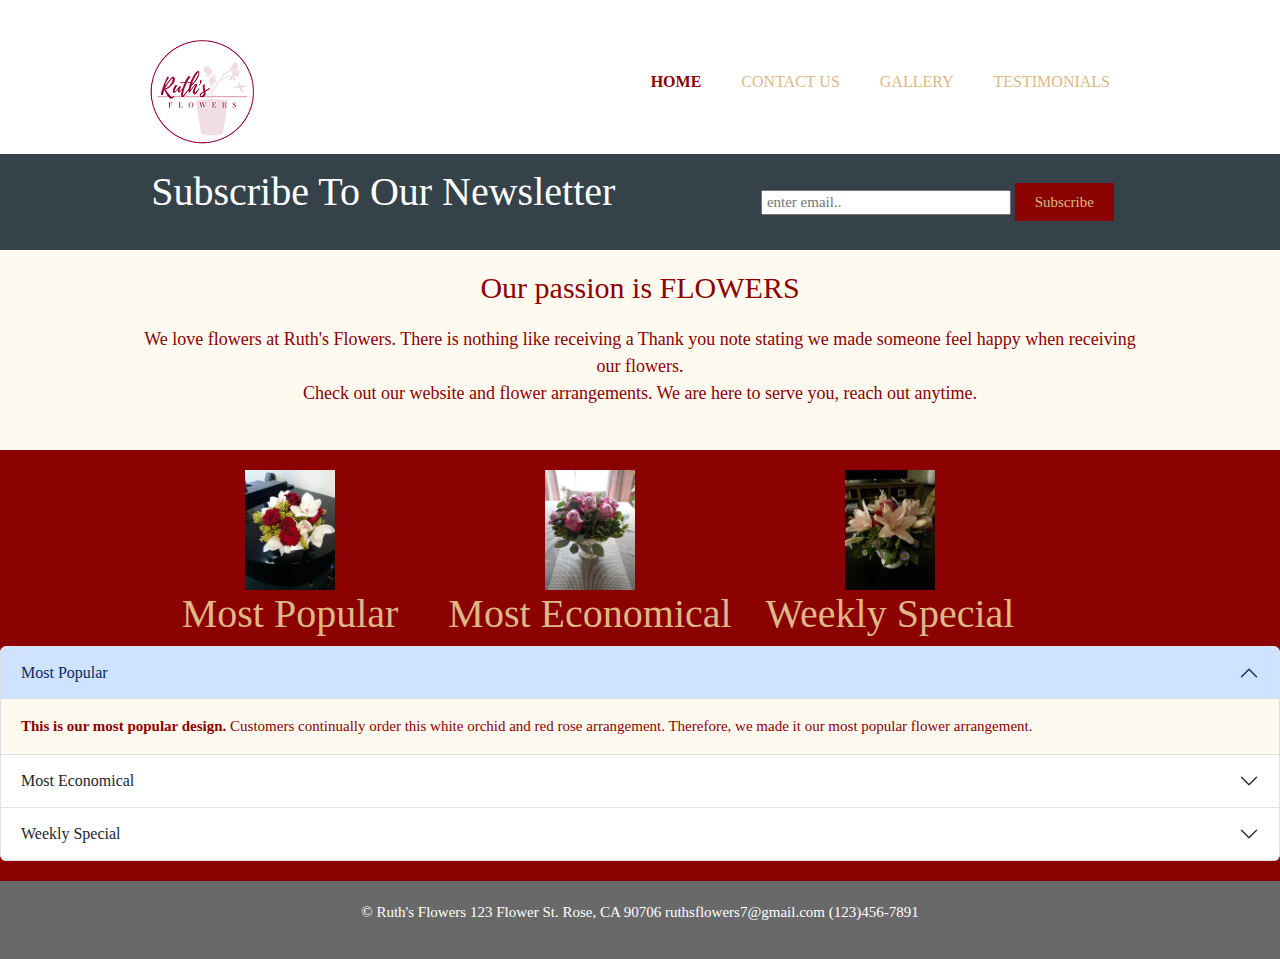
<file: index.html>
<!DOCTYPE html>
<html lang="en">
<head>
	<meta charset="utf-8">
	<meta name="viewport" content="width=device-width, initial-scale=1">
	<title>Ruth's Flowers</title>
	
	<link href="https://cdn.jsdelivr.net/npm/bootstrap@5.1.3/dist/css/bootstrap.min.css" rel="stylesheet">
	<script src="https://cdn.jsdelivr.net/npm/bootstrap@5.1.3/dist/js/bootstrap.bundle.min.js"></script>

	<link rel="stylesheet" type="text/css" href="style.css">
</head>
<body>
	<header>

		<div class="container">
			<div id="branding">
				<h1><img src="logo.jpg" alt="logo flowers with hummingbird"></h1>
			</div>
			<nav>
				<ul>
					<li class="current"><a href="index.html">Home</a></li>
					<li><a href="form.html">Contact Us</a></li>
					<li><a href="images.html">Gallery</a></li>
					<li><a href="testimonials.html">Testimonials</a></li>
				</ul>
			</nav>
		</div>
	</header>
	<section id="newsletter">
		<div class="container">

			<h1>Subscribe To Our Newsletter</h1>
			<form>
				<input type="email" placeholder ="enter email..">
				<button type="submit" class="button_1">Subscribe</button>
			</form>
		</div>
	</section>


	<section id="showcase">
		<div class="container">
			<h1>Our passion is FLOWERS</h1>
			<p>We love flowers at Ruth's Flowers. There is nothing like receiving a Thank you note stating we made someone feel happy when receiving our flowers.
				<br/> Check out our website and flower arrangements. We are here to serve you, reach out anytime.
			</p>
		</div>
	</section>
	
		<section id="boxes">
		<div class="container">
			<div class="box">
				<img src="PhotoThree.jpg" alt="white orchids red roses">
				<h2>Most Popular</h2>
			</div>

			<div class="box">
				<img src="lavender-roses.jpg" alt="lavender roses">
				<h2>Most Economical</h2>
			</div>

			<div class="box">
				<img src="lilies.jpg" alt="pink asiatic lilies">
				<h2>Weekly Special</h2>
			</div>
		</div>
	</section>

		<div class="accordion" id="accordionExample">
  		<div class="accordion-item">
    		<h2 class="accordion-header" id="headingOne">
      <button class="accordion-button" type="button" data-bs-toggle="collapse" data-bs-target="#collapseOne" aria-expanded="true" aria-controls="collapseOne">
        Most Popular
      </button>
    </h2>
    <div id="collapseOne" class="accordion-collapse collapse show" aria-labelledby="headingOne" data-bs-parent="#accordionExample">
      <div class="accordion-body">
        <strong>This is our most popular design.</strong> Customers continually order this white orchid and red rose arrangement. Therefore, we made it our most popular flower arrangement. 
      </div>
    </div>
  </div>
  <div class="accordion-item">
    <h2 class="accordion-header" id="headingTwo">
      <button class="accordion-button collapsed" type="button" data-bs-toggle="collapse" data-bs-target="#collapseTwo" aria-expanded="false" aria-controls="collapseTwo">
        Most Economical
      </button>
    </h2>
    <div id="collapseTwo" class="accordion-collapse collapse" aria-labelledby="headingTwo" data-bs-parent="#accordionExample">
      <div class="accordion-body">
        <strong>This is our most economical flower arragement.</strong> On ocassion we get asked for our most economical flower arrangement. This is it! Surprise! They are lavender roses!! Most flower wholesalers don't sell these year round!! We luckily have a local grower who sells these at a resonable price to us and we pass on the savings to you!! Enjoy these lavender beauties for only $49.99!
      </div>
    </div>
  </div>
  <div class="accordion-item">
    <h2 class="accordion-header" id="headingThree">
      <button class="accordion-button collapsed" type="button" data-bs-toggle="collapse" data-bs-target="#collapseThree" aria-expanded="false" aria-controls="collapseThree">
        Weekly Special
      </button>
    </h2>
    <div id="collapseThree" class="accordion-collapse collapse" aria-labelledby="headingThree" data-bs-parent="#accordionExample">
      <div class="accordion-body">
        <strong>This is our weekly special flower arrangement.</strong> If we get a deal on flowers! You do too! 
      </div>
    </div>
  </div>
</div>
				
	<footer>
		<p>&copy; Ruth's Flowers 123 Flower St. Rose, CA 90706 ruthsflowers7@gmail.com
		(123)456-7891 </p>
	</footer>

</body>
</html>
</file>
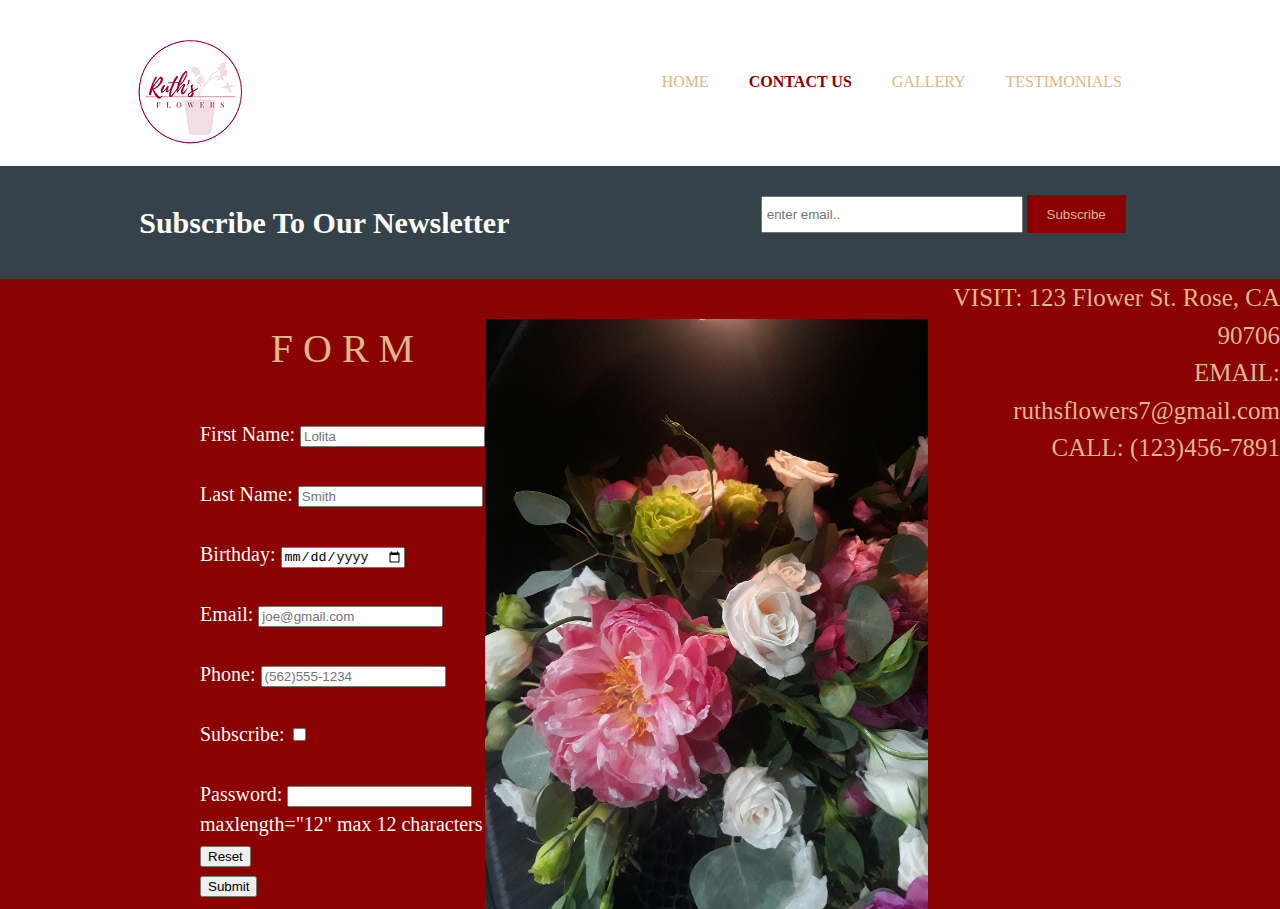
<file: form.html>
<!DOCTYPE html>
<html lang="en">
<head>
	<meta charset="utf-8">
	<meta name="viewport" content="width=device-width, initial-scale=1">
	<title>Ruth's Flowers Form</title>
	
	<link rel="stylesheet" type="text/css" href="style.css">
</head>
<body>
	<header>
		<div class="container">
			<div id="branding">
				<h1><img src="logo.jpg" alt="logo flower hummingbird"></h1>
			</div>
			<nav>
				<ul>
					<li><a href="index.html">Home</a></li>
					<li class="current"><a href="form.html"> Contact Us </a></li>
					<li><a href="images.html">Gallery</a></li>
					<li><a href="testimonials.html">Testimonials</a></li>
				</ul>
			</nav>
		</div>
	</header>
	
	<section id="newsletter">
		<div class="container">
			<h1>Subscribe To Our Newsletter</h1>
			<form>
				<input type="email" placeholder ="enter email..">
				<button type="submit" class="button_1">Subscribe</button>
			</form>
		</div>
	</section>

	<section id="left">
			<h3>F O R M</h3>
	
			<label for="fname">First Name:</label>
			<input type="text" id="fname" name="first_name" placeholder="Lolita">
			<br/>
			<br/>
			
			<label for="lname">Last Name:</label>
			<input type="text" id="lname" name="last_name" placeholder="Smith">
			<br/>
			<br/>
			
			<label for="birthday">Birthday:</label>
			<input type="date" id="birthday" name="birthday">
			<br/>
			<br/>
			
			<label for="email">Email:</label>
			<input type="email" id="email" name="email_address" placeholder="joe@gmail.com">
			<br/>
			<br/>
			
			<label for="phone">Phone:</label>
			<input type="tel" id="phone" name="phone" placeholder="(562)555-1234">
			<br/>
			<br/>

			<label for="subscribe">Subscribe:</label>
			<input type="checkbox" id="subscribe" name="subscribe">
			<br/>
			<br/>

			<label for="pass">Password:</label>
			<input type="password" id="pass" name="pass"><br/>maxlength="12"
			max 12 characters
			<br/>
			

			<input type="Reset">
			<br/>
			
			<input type="Submit">
			<br/>
	</section>

	<section id="right">
		<img src="photoFive.jpg" alt="pink peonies white green lisianthus">
		
	</section>

	<section id="info">
	VISIT: 123 Flower St. Rose, CA 90706 
	<br/>
	EMAIL: ruthsflowers7@gmail.com
    <br/>
    CALL: (123)456-7891 
	</section>
	<br/>
				

</body>
</html>
</file>
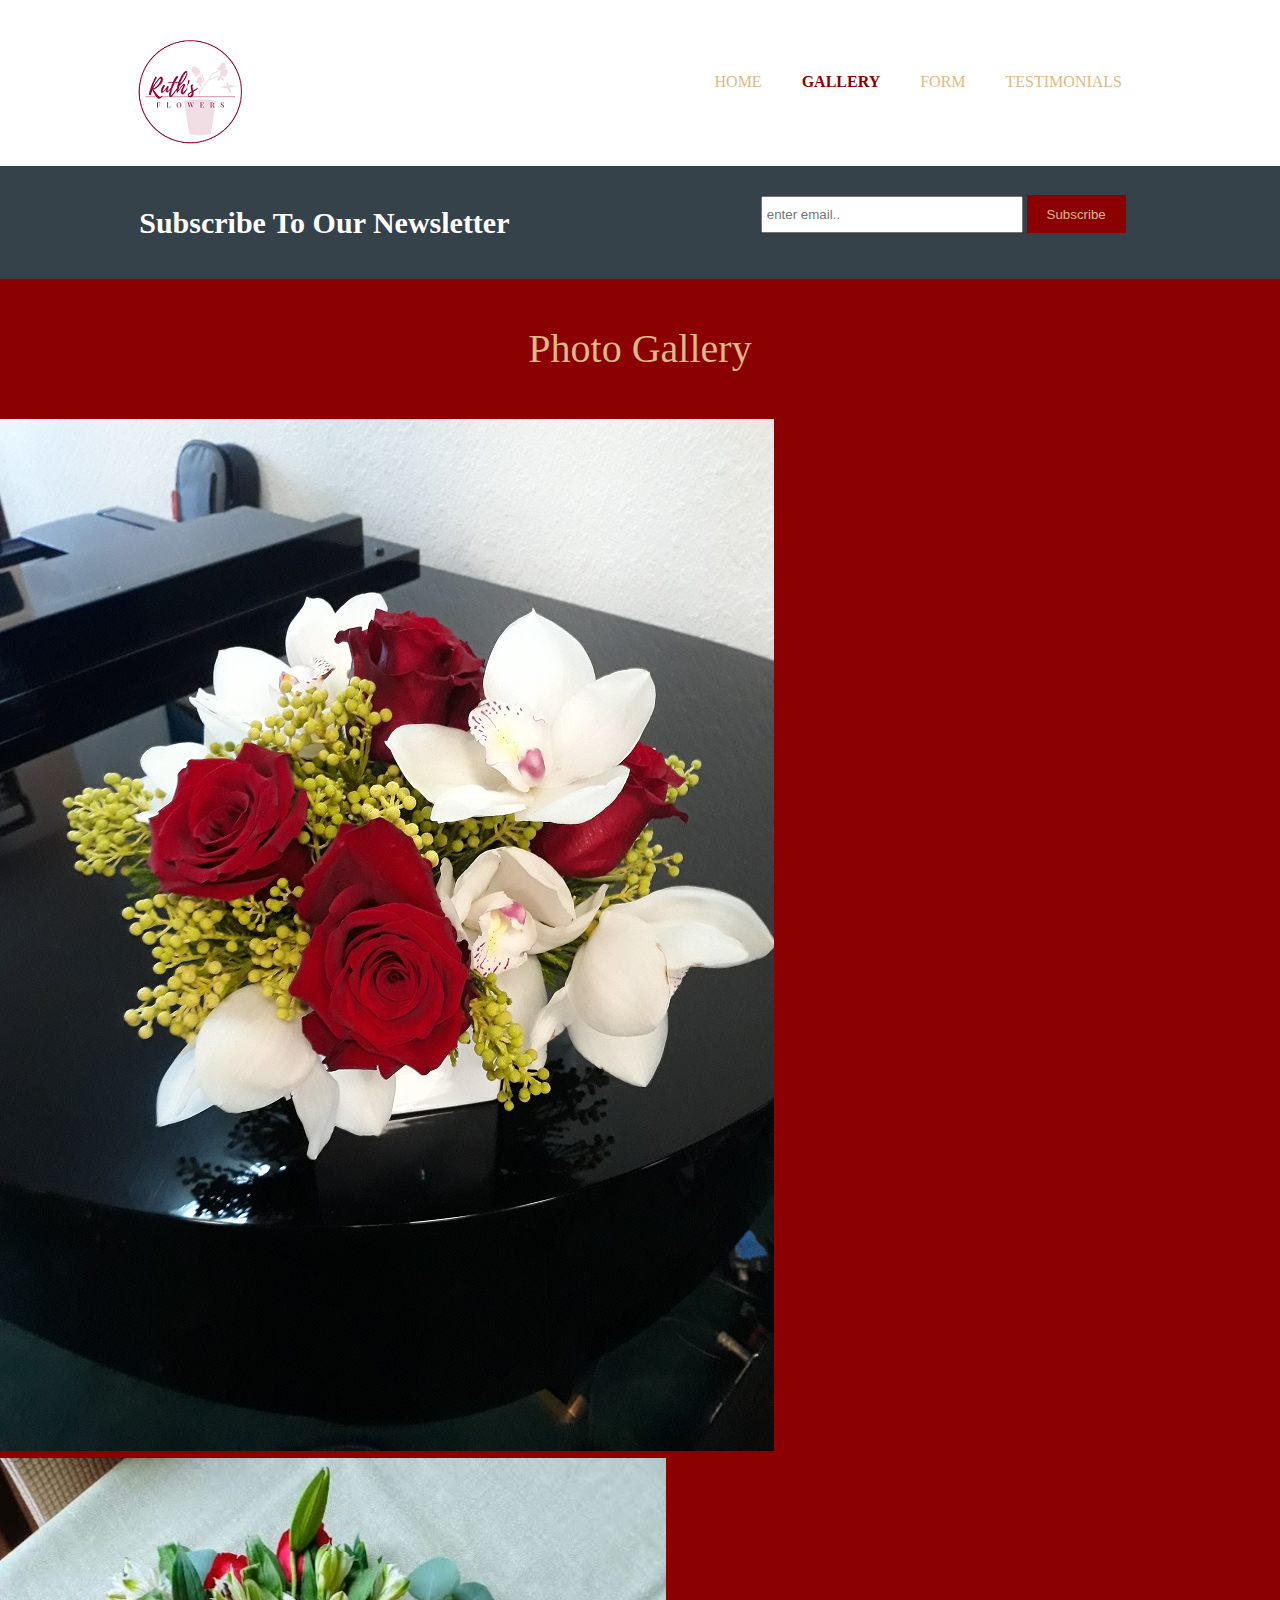
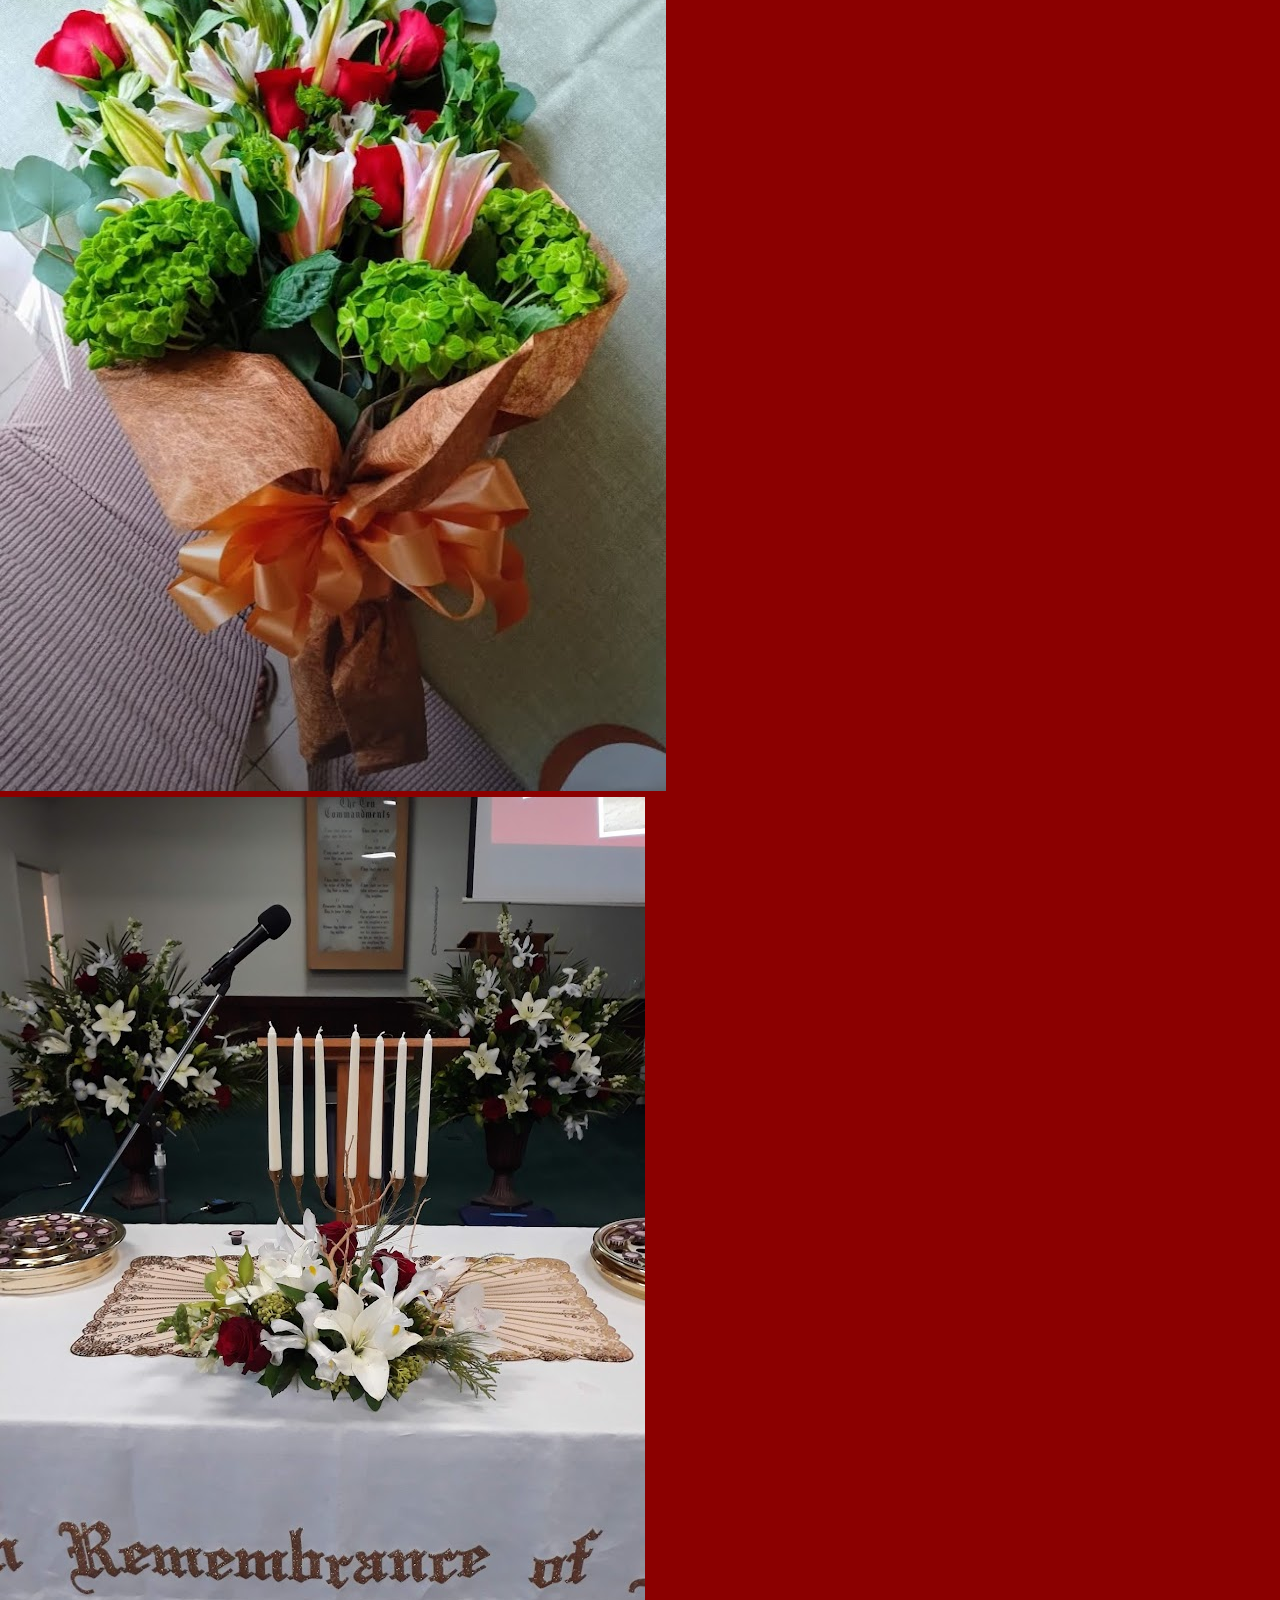
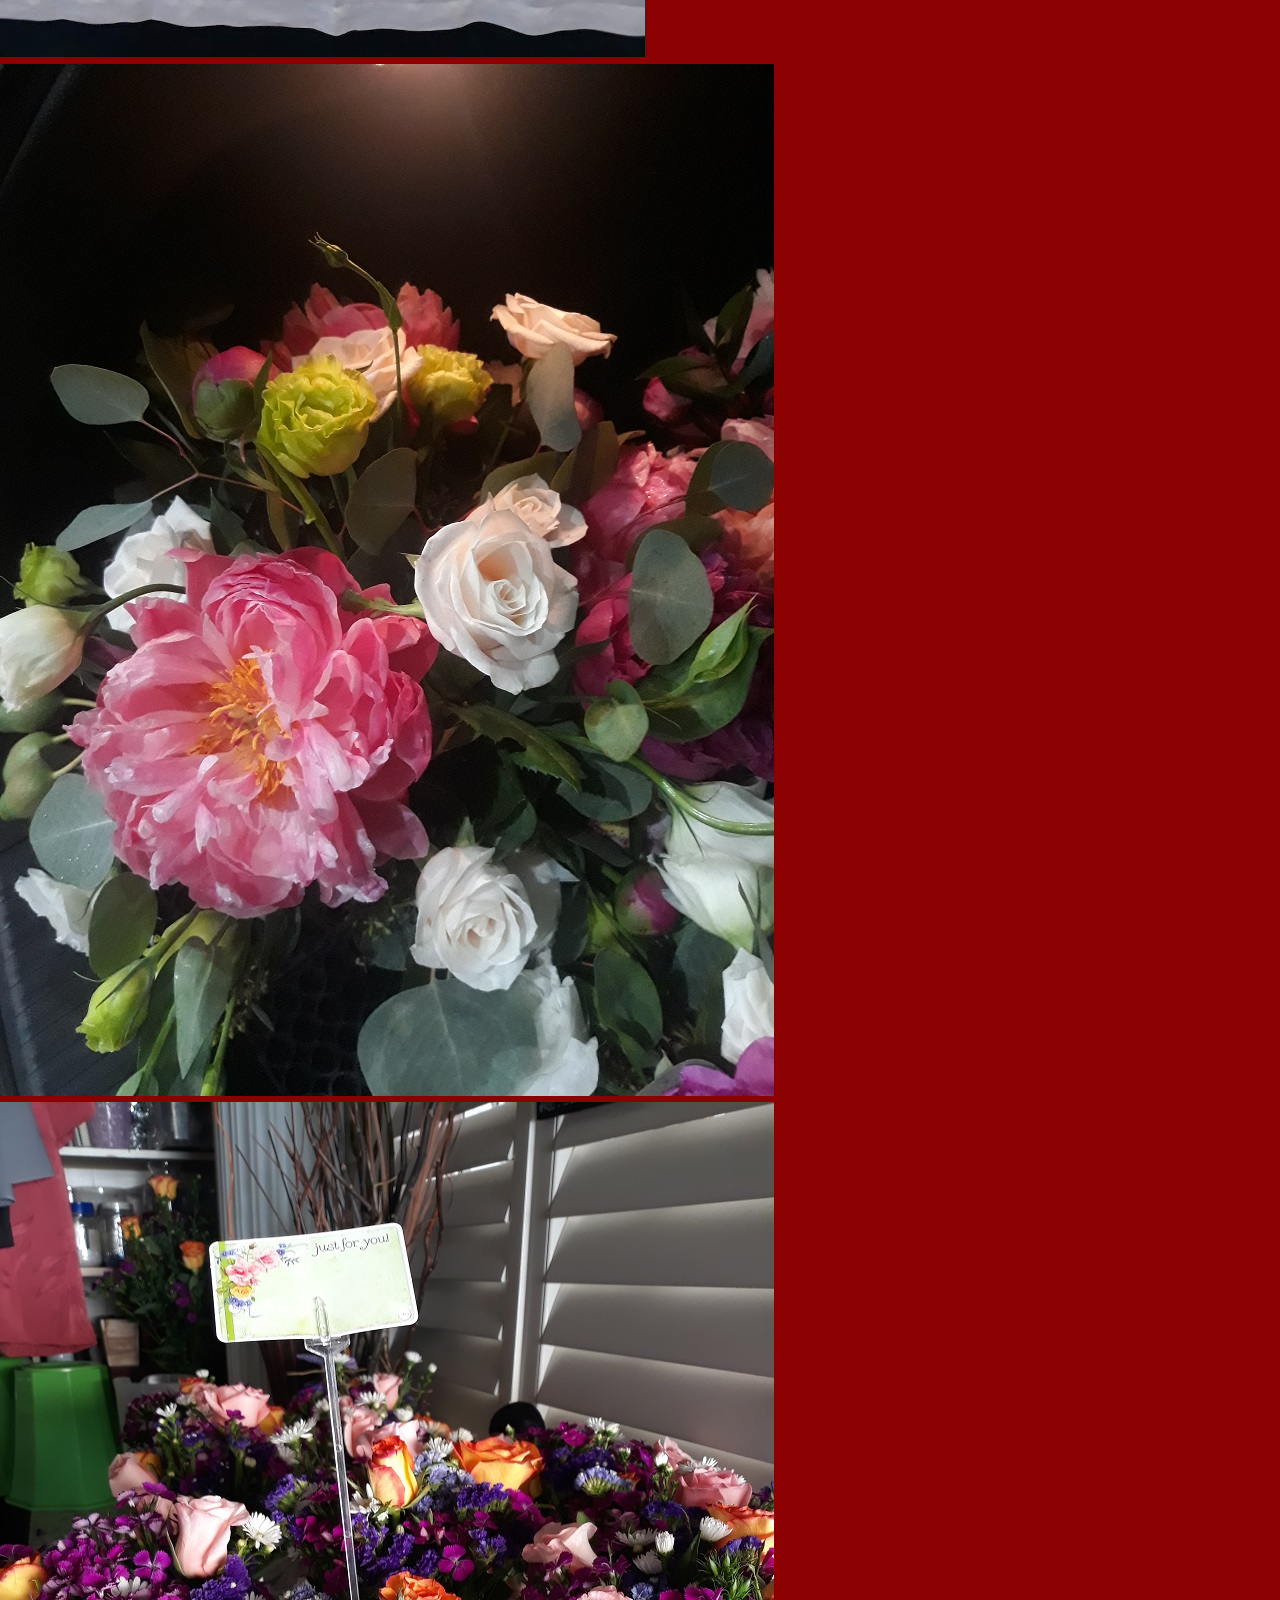
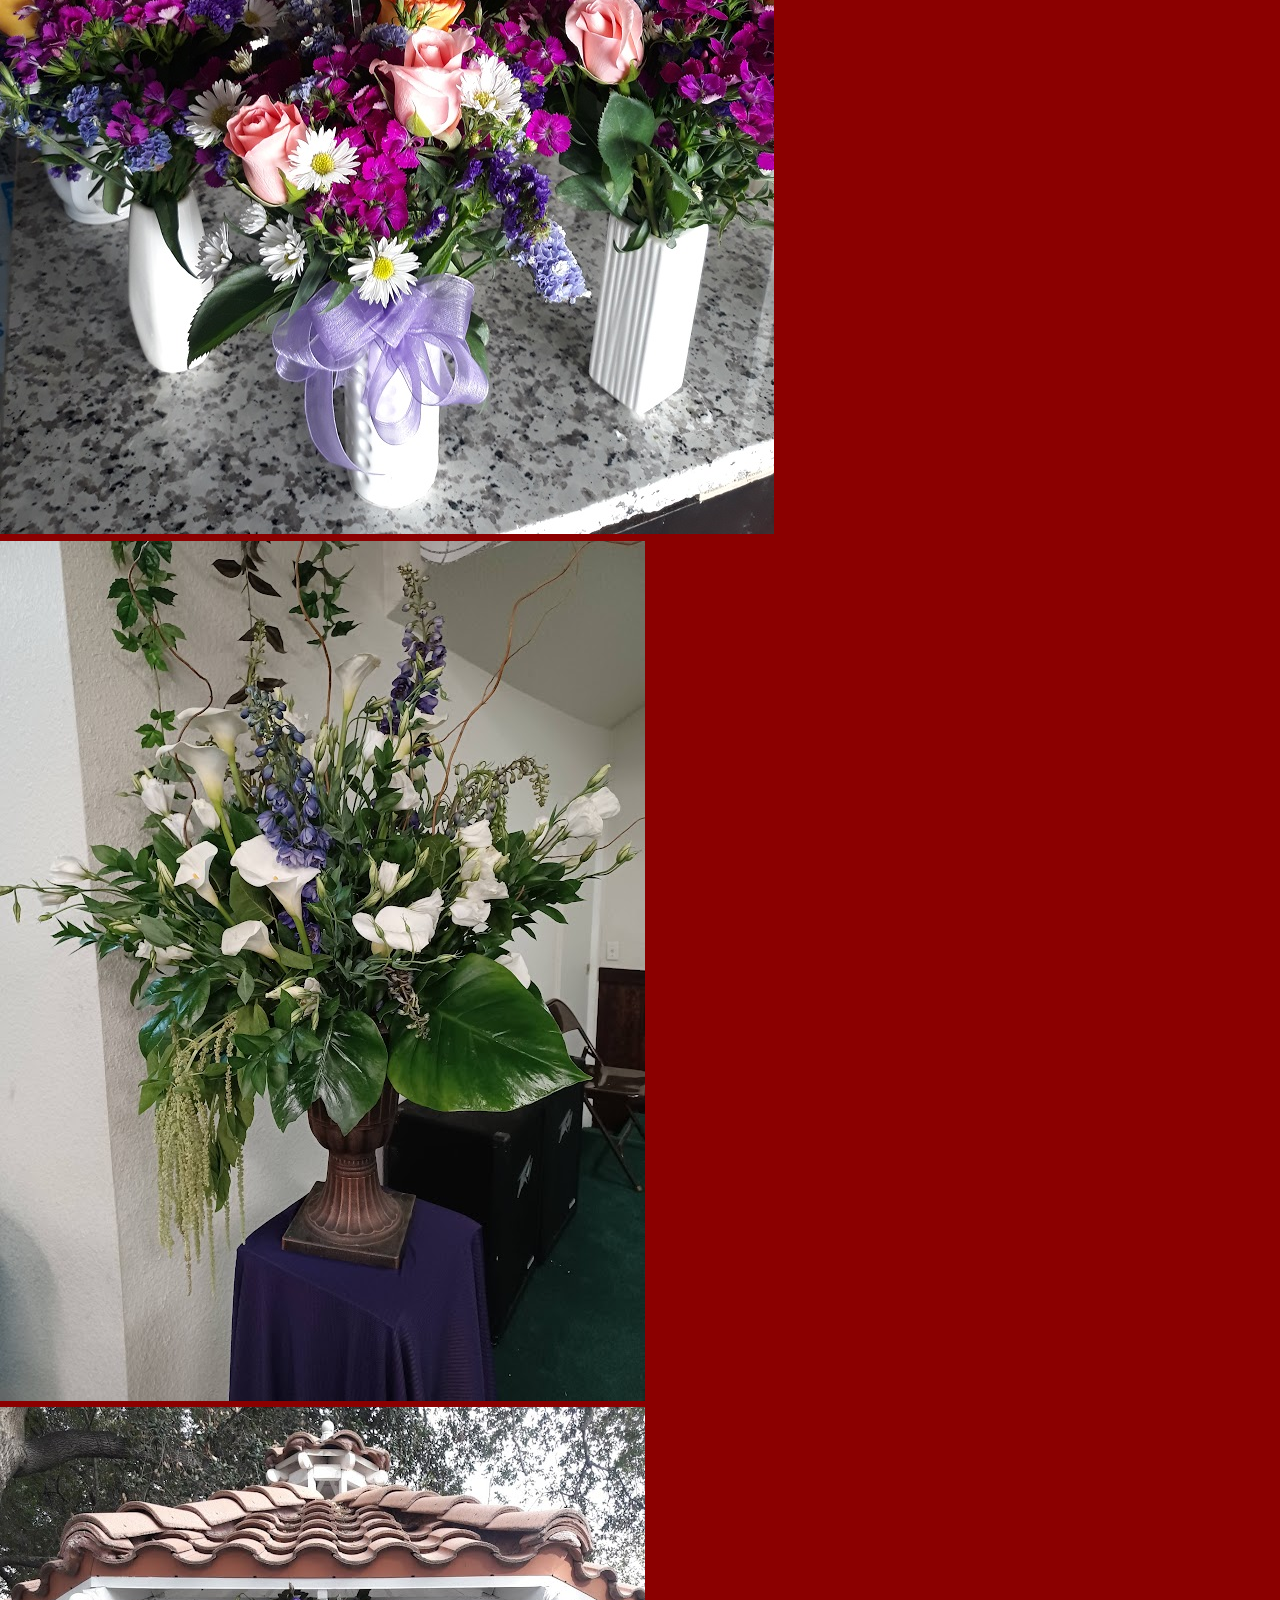
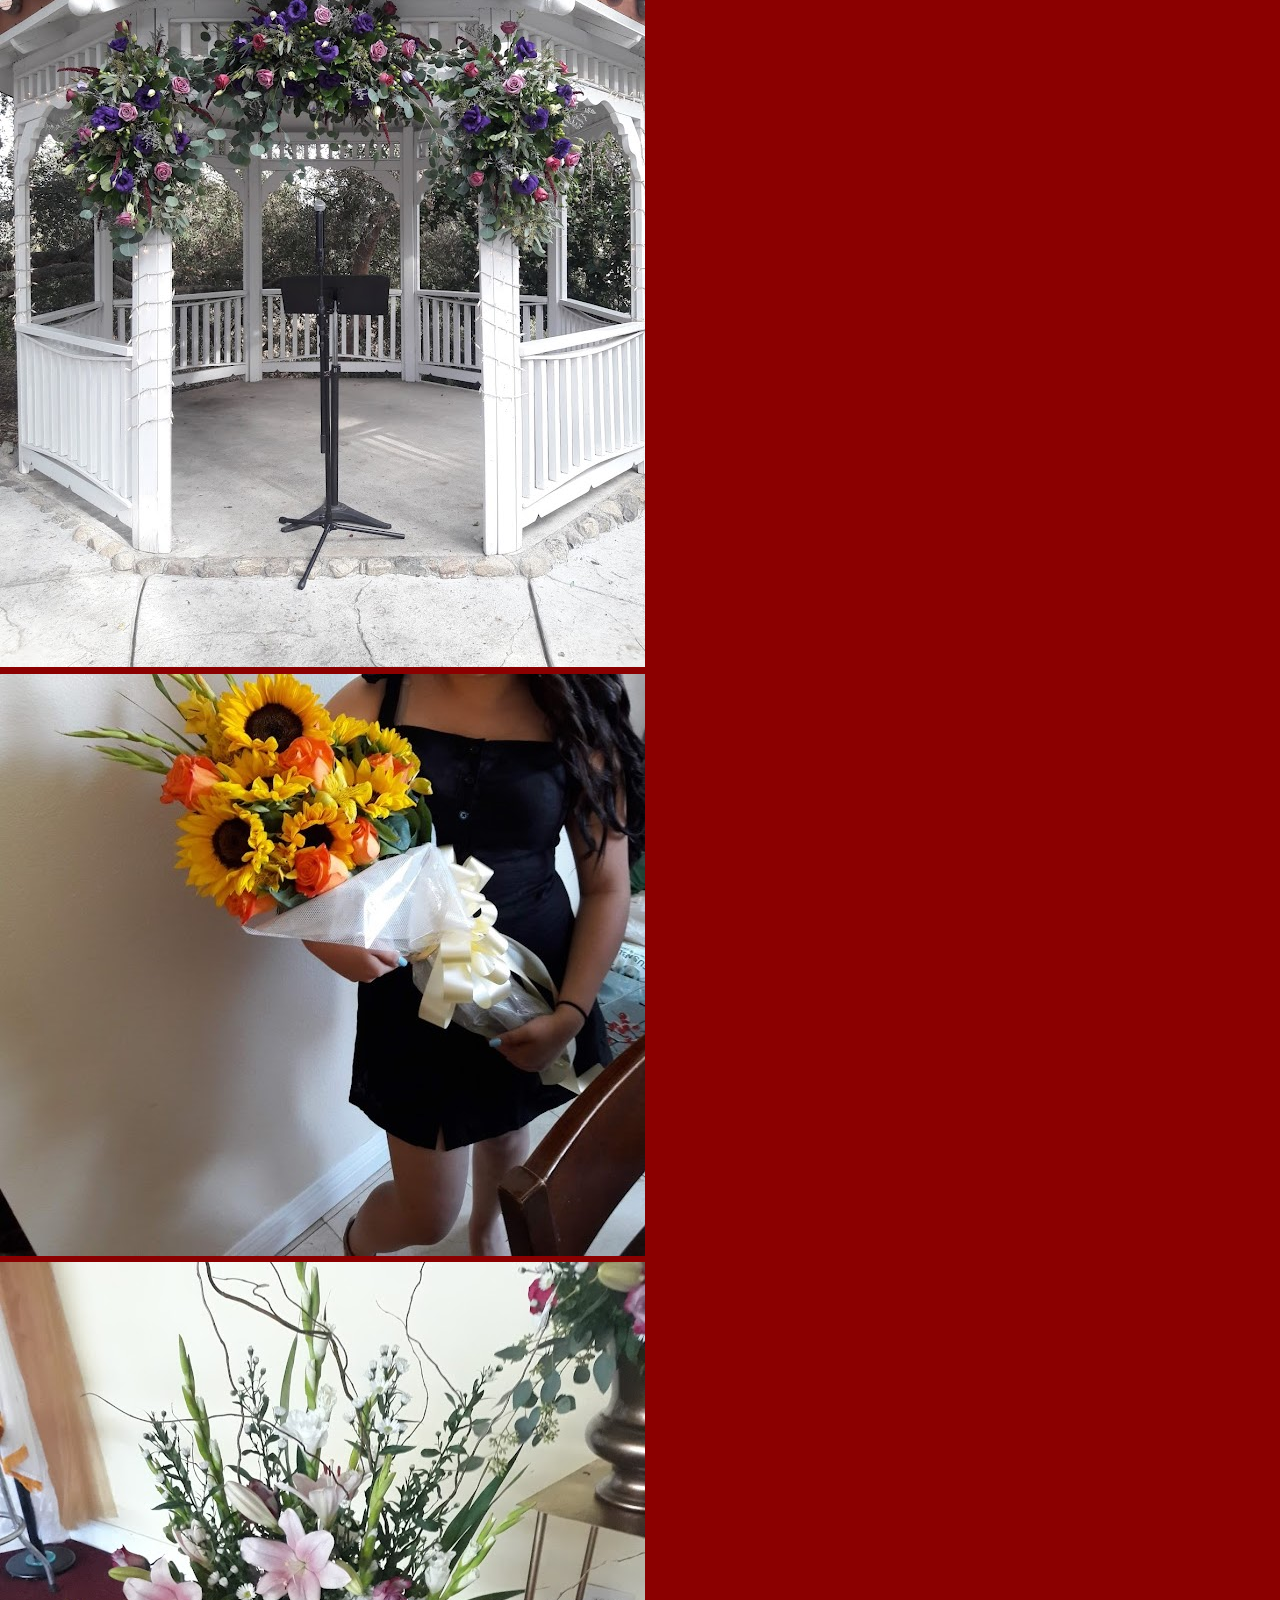
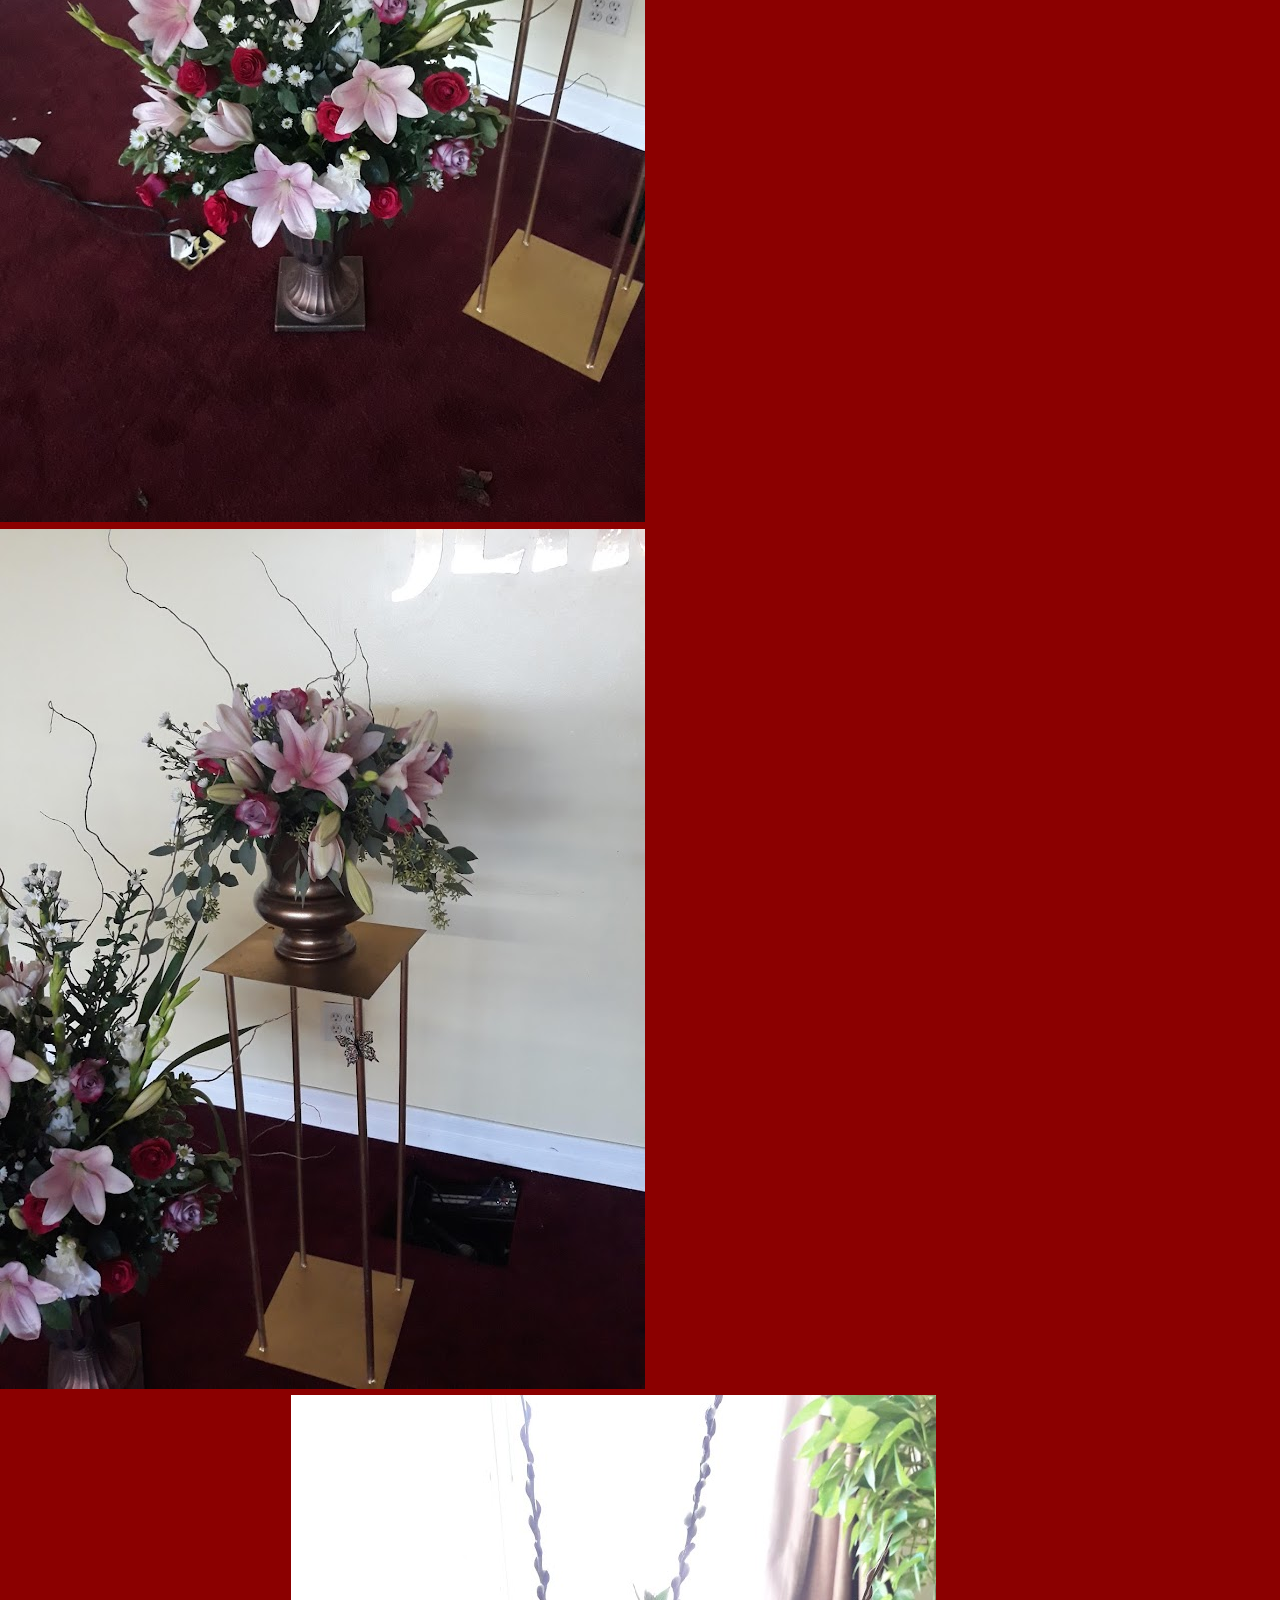
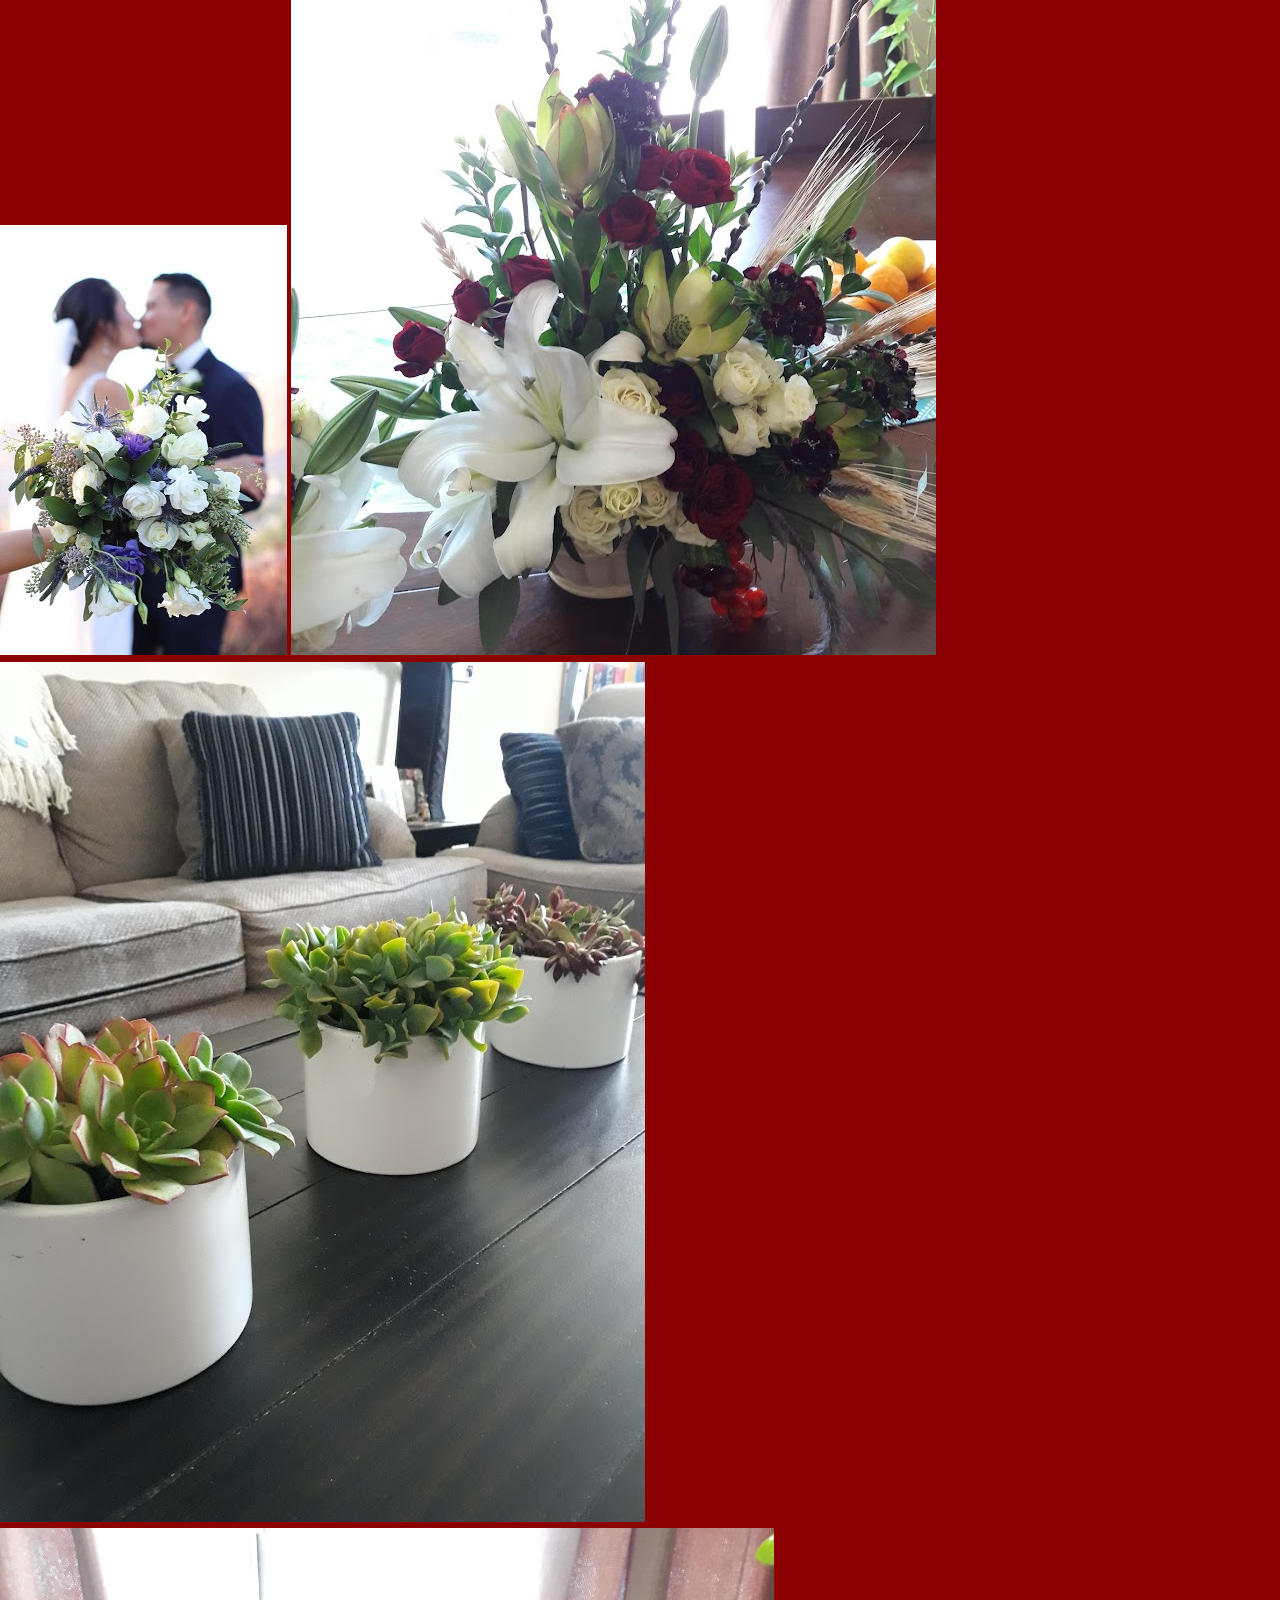
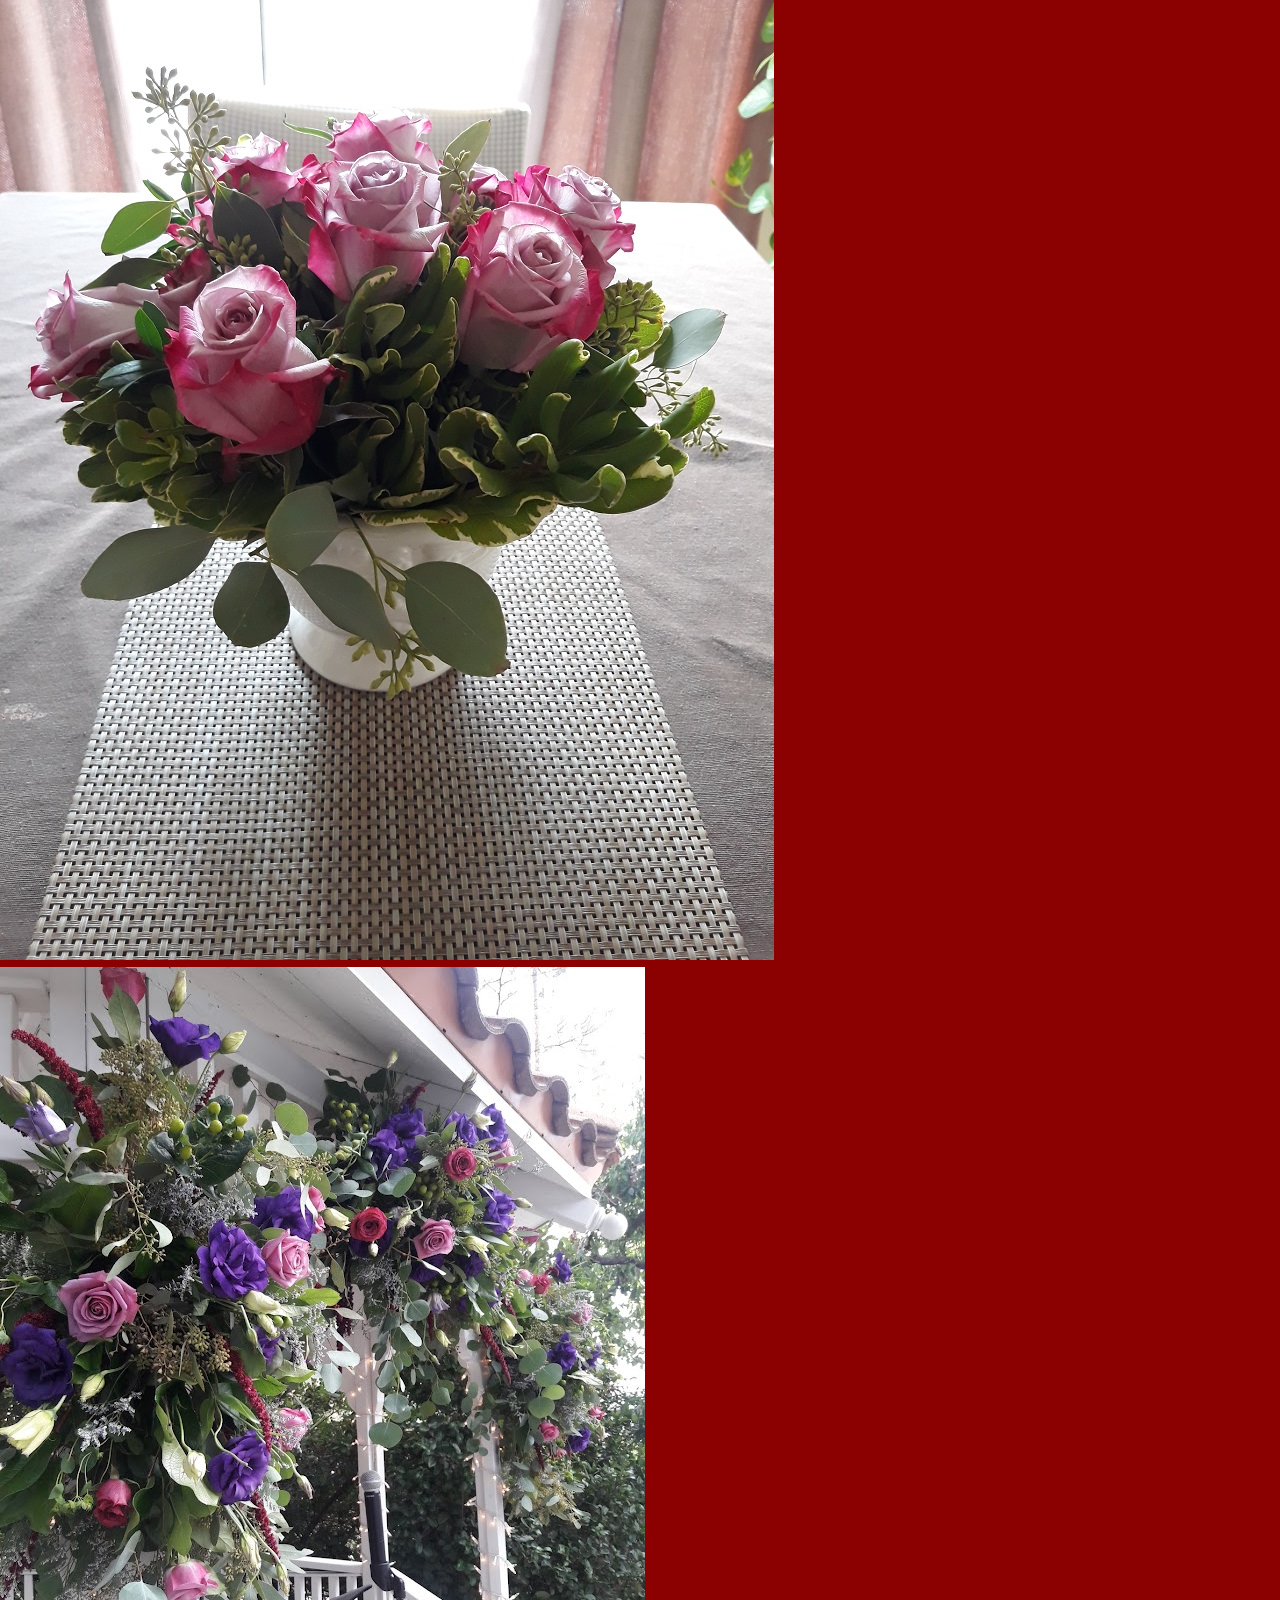
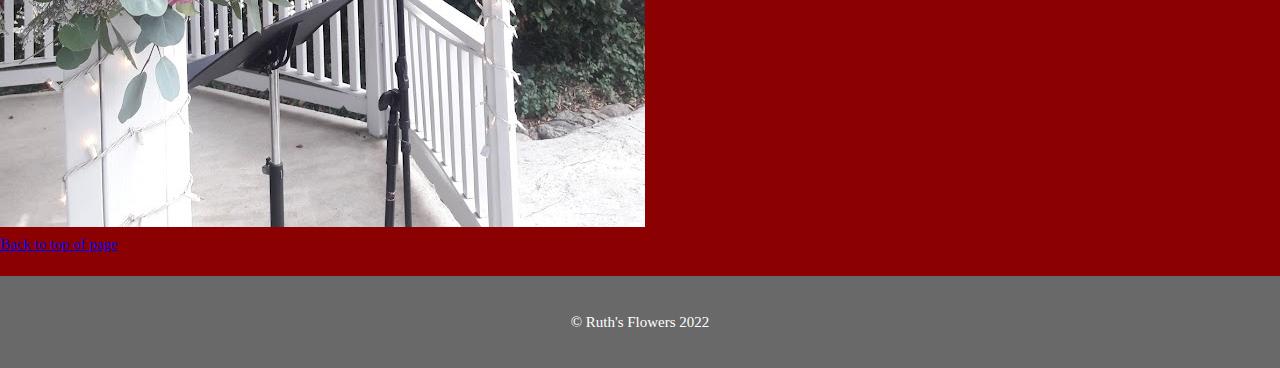
<file: Images.html>
<!DOCTYPE html>
<html>
<head>
  <meta charset="utf-8">
  <meta name="viewport" content="width=device-width, initial-scale=1">
  <title>Ruth's Flowers Form</title>
  
  <link rel="stylesheet" type="text/css" href="style.css">
</head>
<body>
  <header>
    <div class="container">
      <div id="branding">
        <h1><img src="logo.jpg" alt="logo"></h1>
      </div>
      <nav>
        <ul>
          <li><a href="index.html">Home</a></li>
          <li class="current"><a href="images.html"> Gallery </a></li>
          <li><a href="form.html">Form</a></li>
          <li><a href="testimonials.html">Testimonials</a></li>
        </ul>
      </nav>
    </div>
  </header>
  
  <section id="newsletter">
    <div class="container">
      <h1>Subscribe To Our Newsletter</h1>
      <form>
        <input type="email" placeholder ="enter email..">
        <button type="submit" class="button_1">Subscribe</button>
      </form>
    </div>
  </section>
  <div class="gallery">
    <div class="heading">
      <h3>Photo <span>Gallery</span></h3>
    </div>
    <div class="box">
      
      <div class="dream">
        <a target="_blank" href="1.jpg">
        <img src="1.jpg" alt="flowers"></a>
        <a target="_blank" href="2.jpg">
        <img src="2.jpg" alt="flowers"></a>
        <a target="_blank" href="3.jpg">
        <img src="3.jpg" alt="flowers"></a>
        <a target="_blank" href="4.jpg">
        <img src="4.jpg" alt="flowers"></a>
        <a target="_blank" href="5.jpg">
        <img src="5.jpg" alt="flowers"></a>
      </div>

    <div class="dream">
        <a target="_blank" href="6.jpg">
        <img src="6.jpg" alt="flowers"></a>
        <a target="_blank" href="7.jpg">
        <img src="7.jpg" alt="flowers"></a>
        <a target="_blank" href="8.jpg">
        <img src="8.jpg" alt="flowers"></a>
        <a target="_blank" href="9.jpg">
        <img src="9.jpg" alt="flowers"></a>
        <a target="_blank" href="10.jpg">
        <img src="10.jpg" alt="flowers"></a>
      </div>

    <div class="dream">
        <a target="_blank" href="11.jpg">
        <img src="11.jpg" alt="flowers"></a>
        <a target="_blank" href="12.jpg">
        <img src="12.jpg" alt="flowers"></a>
        <a target="_blank" href="13.jpg">
        <img src="13.jpg" alt="flowers"></a>
        <a target="_blank" href="14.jpg">
        <img src="14.jpg" alt="flowers"></a>
        <a target="_blank" href="15.jpg">
        <img src="15.jpg" alt="flowers"></a>
      </div>

    </div>
    <div class="btn">
      <a href="#">Back to top of page</a>
    </div>


<footer>
        <p>&copy; Ruth's Flowers 2022 </p>
      </footer>


  </div>

</body>
</html>
</file>
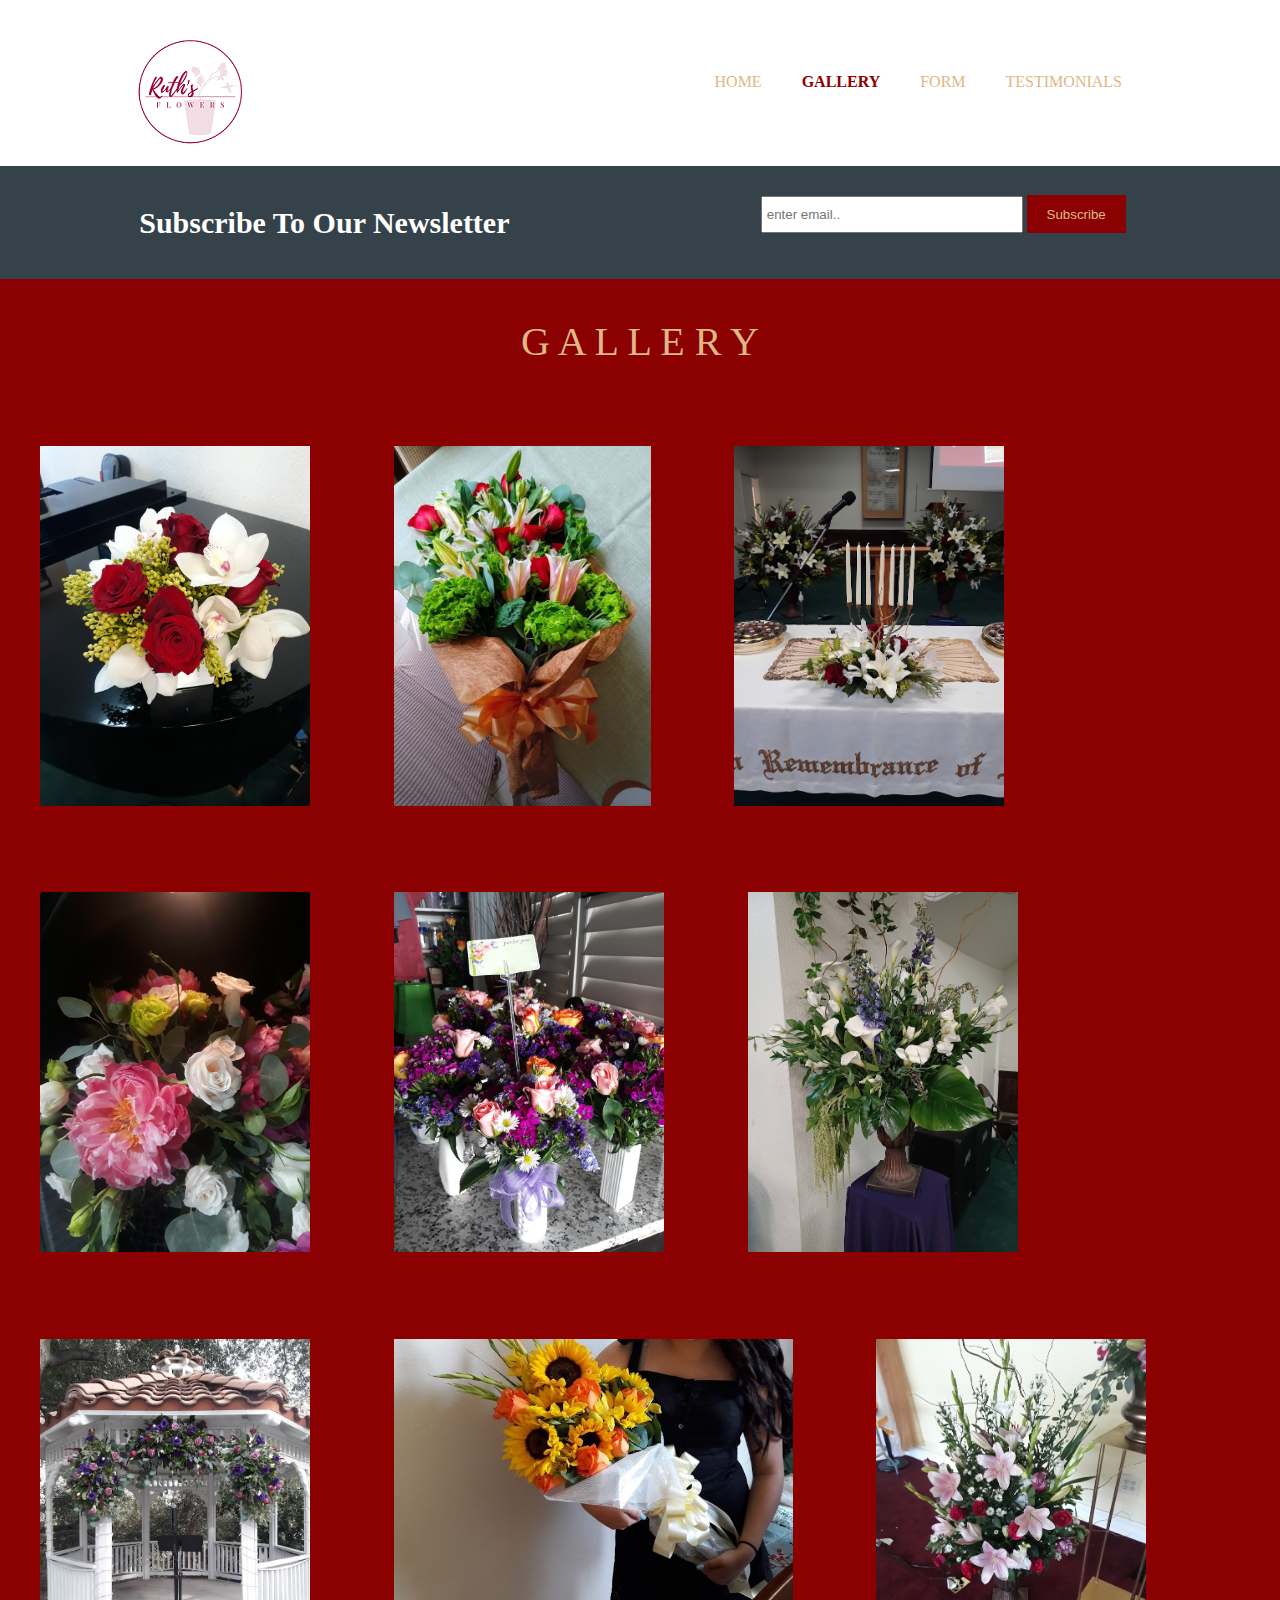
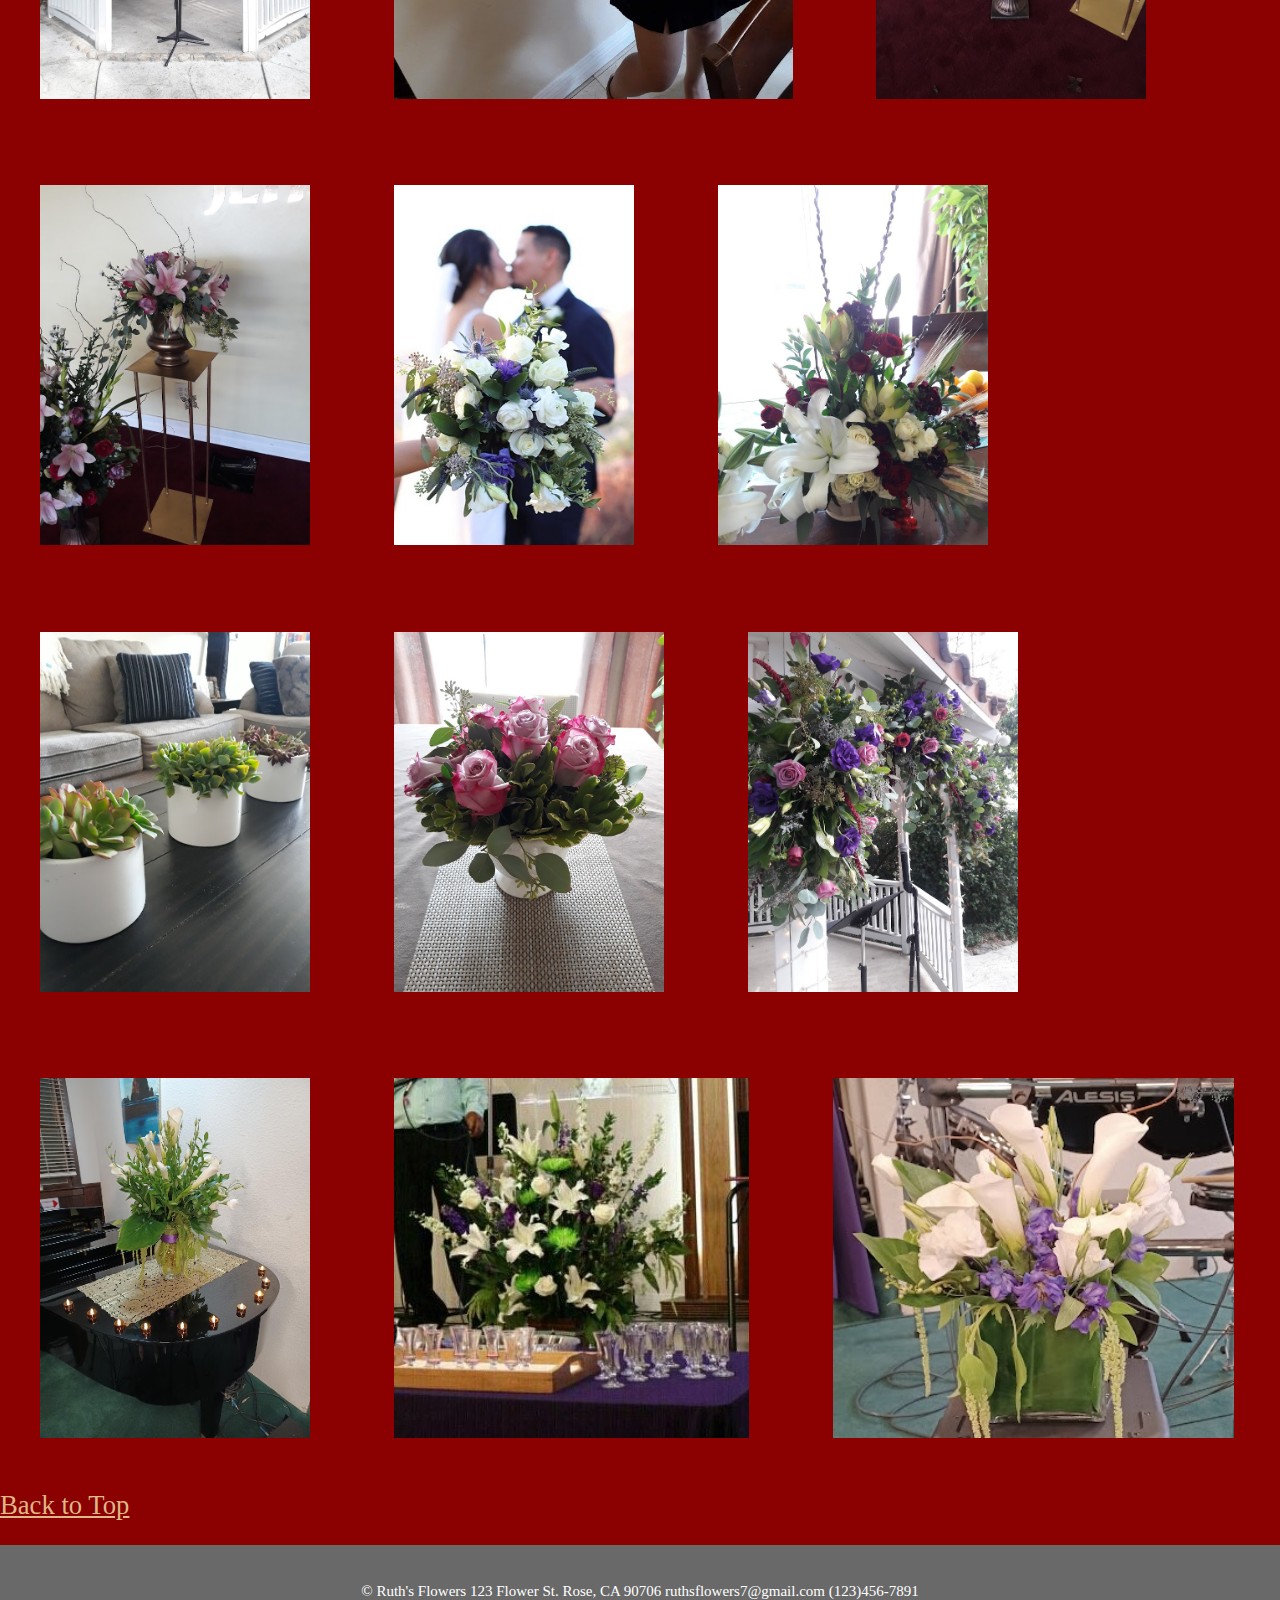
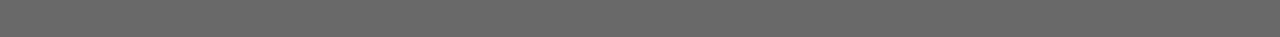
<file: images.html>
<!DOCTYPE html>
<html lang="en">
<head>
  <meta charset="utf-8">
  <meta name="viewport" content="width=device-width, initial-scale=1">
  <title>Ruth's Flowers Form</title>
  
  <link rel="stylesheet" type="text/css" href="style.css">
</head>
<body>
  <header>
    <div class="container">
      <div id="branding">
        <h1><img src="logo.jpg" alt="logo"></h1>
      </div>
      <nav>
        <ul>
          <li><a href="index.html">Home</a></li>
          <li class="current"><a href="images.html"> Gallery </a></li>
          <li><a href="form.html">Form</a></li>
          <li><a href="testimonials.html">Testimonials</a></li>
        </ul>
      </nav>
    </div>
  </header>
  
  <section id="newsletter">
    <div class="container">
      <h1>Subscribe To Our Newsletter</h1>
      <form>
        <input type="email" placeholder ="enter email..">
        <button type="submit" class="button_1">Subscribe</button>
      </form>
    </div>
  </section>
  <section id="gallery">
      <h2>G  A  L  L  E  R  Y</h2>
      <div>
        <a href="1.jpg"><img id="img-gal" src="1.jpg" alt="white orchid red roses"></a>
        <a href="2.jpg"><img id="img-gal" src="2.jpg" alt="stargazer lilies green hyd"></a>
        <a href="3.jpg"><img id="img-gal" src="3.jpg" alt="wht asiatic lilies rd rose"></a>
        <a href="4.jpg"><img id="img-gal" src="4.jpg" alt="pink peonies wht lisianthu"></a>
        <a href="5.jpg"><img id="img-gal" src="5.jpg" alt="colorful bud vases"></a>
        <a href="6.jpg"><img id="img-gal" src="6.jpg"  alt="wht callas blu delphinium"></a>
        <a href="7.jpg"><img id="img-gal" src="7.jpg" alt="purple lisianthu wedding"></a>
        <a href="8.jpg"><img id="img-gal" src="8.jpg" alt="sunflowers presen bouquet"></a>
        <a href="9.jpg"><img id="img-gal" src="9.jpg" alt="pink asiatic lilies tall"></a>
        <a href="10.jpg"><img id="img-gal" src="10.jpg" alt="pink asiatic pair"></a>
        <a href="11.jpg"><img id="img-gal" src="11.jpg" alt="wedding bouquet"></a>
        <a href="12.jpg"><img id="img-gal" src="12.jpg" alt="wht casablanca lily"></a>
        <a href="13.jpg"><img id="img-gal" src="13.jpg" alt="succulants"></a>
        <a href="14.jpg"><img id="img-gal" src="14.jpg" alt="lavender roses"></a>
        <a href="15.jpg"><img id="img-gal" src="15.jpg" alt="gazebo wedding flowers"></a>
        <a href="16.jpg"><img id="img-gal" src="16.jpg" alt="calla grn amaranthustall"></a>
        <a href="17.jpg"><img id="img-gal" src="17.jpg" alt="altar flowers"></a>
        <a href="18.jpg"><img id="img-gal" src="18.jpg" alt="calla grn amaranthus short"></a>
      </div>
   </section> 
    <div>
      <a href="#" id="btn">Back to Top</a>
    </div>


  <footer>
    <p>&copy; Ruth's Flowers 123 Flower St. Rose, CA 90706 ruthsflowers7@gmail.com
    (123)456-7891 </p>
  </footer>


  </div>

</body>
</html>
</file>
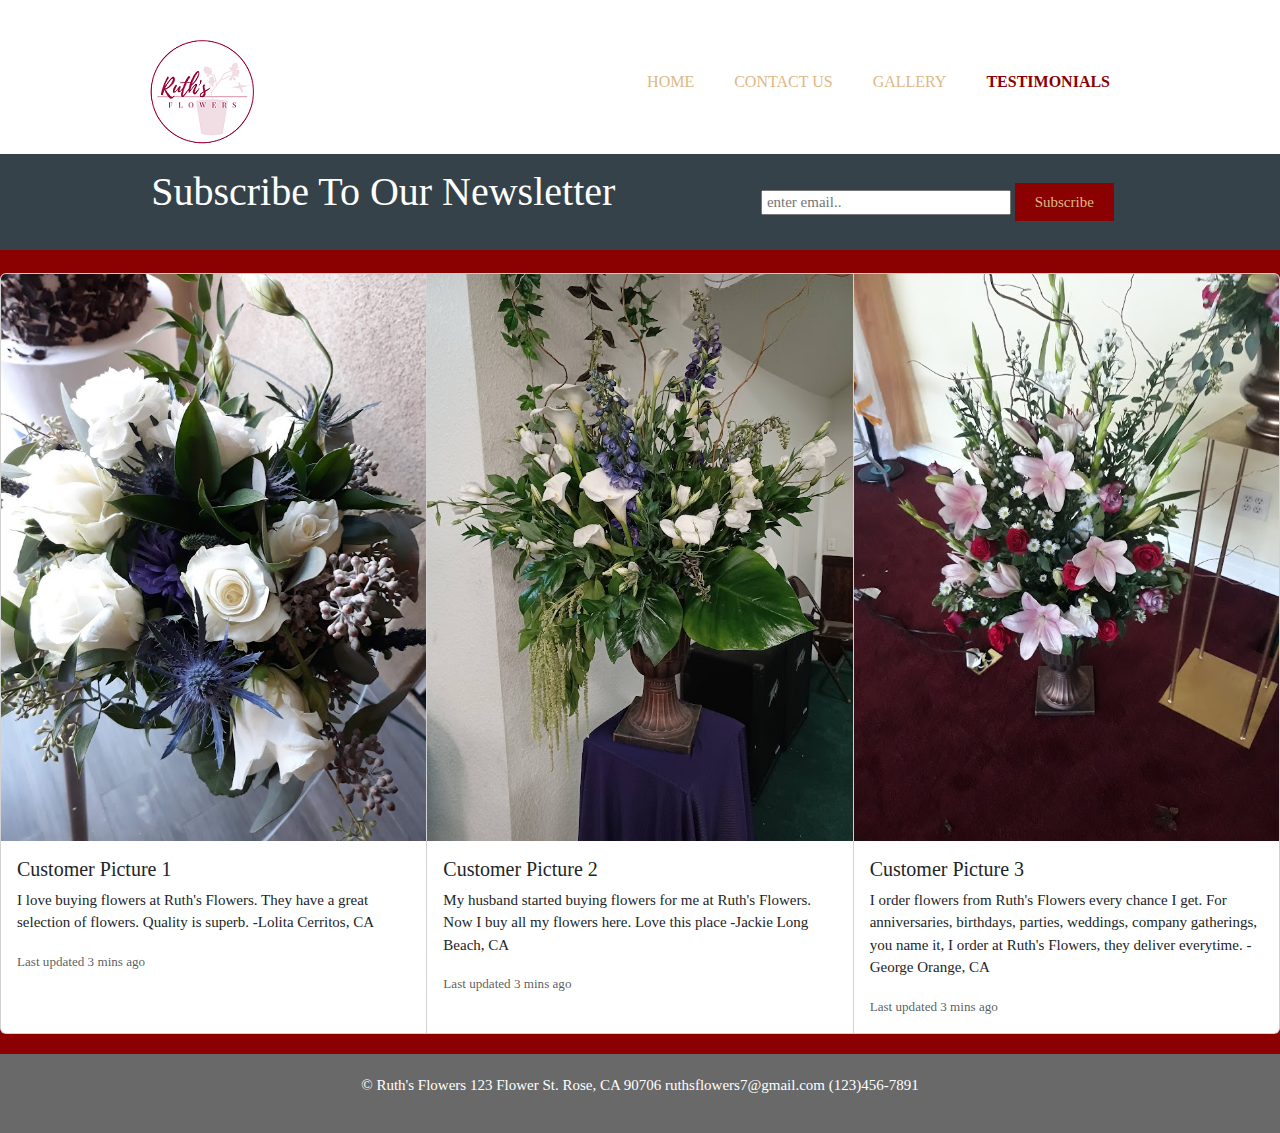
<file: testimonials.html>
<!DOCTYPE html>
<html lang="en">
<head>
	<meta charset="utf-8">
	<meta name="viewport" content="width=device-width, initial-scale=1">
	<title>Ruth's Flowers</title>
	
	<link href="https://cdn.jsdelivr.net/npm/bootstrap@5.1.3/dist/css/bootstrap.min.css" rel="stylesheet">
	<script src="https://cdn.jsdelivr.net/npm/bootstrap@5.1.3/dist/js/bootstrap.bundle.min.js"></script>

	<link rel="stylesheet" type="text/css" href="style.css">
	</head>
		<body>
	<header>
		<div class="container">
			<div id="branding">
				<h1><img src="logo.jpg" alt="logo"></h1>
			</div>
			<nav>
				<ul>
					<li><a href="index.html">Home</a></li>
					<li><a href="form.html">Contact Us</a></li>
					<li><a href="images.html">Gallery</a></li>
					<li class="current"><a href="testimonials.html">Testimonials</a></li>
				</ul>
			</nav>
		</div>
	</header>

<section id="newsletter">
		<div class="container">
			<h1>Subscribe To Our Newsletter</h1>
			<form>
				<input type="email" placeholder ="enter email..">
				<button type="submit" class="button_1">Subscribe</button>
			</form>
		</div>
	</section>
		<br/br>
		<div class="card-group">
  			<div class="card">
  			  	<img src="tphoto.jpg" class="card-img-top" alt="testimonal picture">
    		  	<div class="card-body">
           		<h5 class="card-title">Customer Picture 1</h5>
      			<p class="card-text">I love buying flowers at Ruth's Flowers. They have a great selection of flowers. Quality is superb. -Lolita Cerritos, CA </p>
      			<p class="card-text"><small class="text-muted">Last updated 3 mins ago</small></p>
    		</div>
  		</div>
  	<div class="card">
    	<img src="tphoto2.jpg" class="card-img-top" alt="testimonal picture">
    		<div class="card-body">
      		<h5 class="card-title">Customer Picture 2</h5>
      		<p class="card-text">My husband started buying flowers for me at Ruth's Flowers. Now I buy all my flowers here. Love this place -Jackie Long Beach, CA</p>
     		 <p class="card-text"><small class="text-muted">Last updated 3 mins ago</small></p>
    		</div>
  			</div>
  	<div class="card">
    	<img src="tphoto3.jpg" class="card-img-top" alt="testimonal picture">
    	<div class="card-body">
      	<h5 class="card-title">Customer Picture 3</h5>
      	<p class="card-text">I order flowers from Ruth's Flowers every chance I get. For anniversaries, birthdays, parties, weddings, company gatherings, you name it, I order at Ruth's Flowers, they deliver everytime. -George Orange, CA</p>
      	<p class="card-text"><small class="text-muted">Last updated 3 mins ago</small></p>
    </div>
  </div>
</div>

					<footer>
					<p>&copy; 
					Ruth's Flowers
					123 Flower St. 
					Rose, CA 90706
					ruthsflowers7@gmail.com
					(123)456-7891
					</p>
					</footer>

</body>
</html>
</file>
<file: style.css>
body{
	font: 15px/1.5 Georgia; Helvetica, sans-serif;
	padding: 0;
	margin: 0;
	background-color: darkred;

}
	/*Global*/

	.container{
		width: 80%;
		margin: auto;
		overflow: hidden;
	}

	
	ul{
		margin: 0;
		padding: 0;

	}

	.button_1{
		height: 38px;
		background: darkred;
		border: 0;
		padding-left: 20px;
		padding-right: 20px;
		color: burlywood;

	}

	Header{
		background: white;
		color: darkred;
		padding-top: 30px;
		min-height: 70px;
		border-bottom: gray; 10px solid;
	}

	header a{
		color: burlywood;
		text-decoration: none;
		text-transform: uppercase;
		font-size: 16px;
	
	}

	header li{
		float: left;
		display: grid;
		padding: 0 20px 0 20px;
	}

	header #branding{
		float: left;

	}

	header #branding h1{
		margin: 0;

	}

	header nav{
		float: right;
		margin: 10px;
		padding-top: 30px;

	}	

	header .highlight, header .current a{
		color: darkred;
		font-weight: bold;
	}

	header a:hover{
		color:  sandybrown;
		font-weight: bold;
	}

	footer {
		padding: 20px;
		margin-top: 20px;
		color: #ffffff;
		background-color: dimgray;
		text-align: center;
	}

	/*showcase*/

	#showcase{
		min-height: 200px;
		background: floralwhite; no-repeat 0 -400px;
		text-align: center;
		color: darkred;
		font-size: 18px;

	}

	#showcase h1{
		margin-top: 20px;
		font-size: 30px;
		margin-bottom: 20px;
	}

	#newsletter{
		padding: 14px;
		color: #ffffff;
		background: #35424a;
	}

	#newsletter h1{
		float: left;
	}

	#newsletter form{

		float: right;
		margin: 15px;

	}

	#newsletter input[type="email"]{
		padding: 4px;
		height: 25px;
		width: 250px;
	}

	/*boxes*/

	#boxes{
		margin-top: 20px;

	}

	#boxes .box{
		float: left;
		text-align: center;
		color: floralwhite;
		font-size: 12px;
		width: 30%;
		pading: 10px;
	}
	#boxes .box img{
		width: 90px;

	}

	#main{
		text-align: center;
		color: floralwhite;
		font-size: 18px;
	}

	#left {
		display: block;
		float: left;
		color: floralwhite;
		font-size: 20px;
		padding-left: 200px;
	}

	#right img{
		display: block;
		float: left;
		height: 590px;
		padding-top: 40px;

	}

	h2{
	 	color: burlywood;
	 	font-family: georgia arial sans-serif;
	 	text-align: center;
	 	font-size: 30pt;
	 	font-weight: lighter;
	}
	
	#img-gal{
		height: 360px;
		padding: 40px;
	}

	#btn{
		color: burlywood;
		float: center;
		font-size: 20pt;
	}		
	
	h3{
	 	color: burlywood;
	 	font-family: arial sans-serif;
	 	text-align: center;
	 	font-size: 30pt;
	 	font-weight: lighter;
	}

	#collapseOne{
		color: darkred;
		background-color: floralwhite;
		
	}

	#collapseTwo{
		color: darkred;
		background-color: floralwhite;
	}

	#collapseThree{
		color: darkred;
		background-color: floralwhite;
		border-collapse: red;
	}

	.accordion{
		$accordion-color: red;
	}

	#info{
		color: burlywood;
		font-size: 25px;
		text-align: right;


	}
</file>
